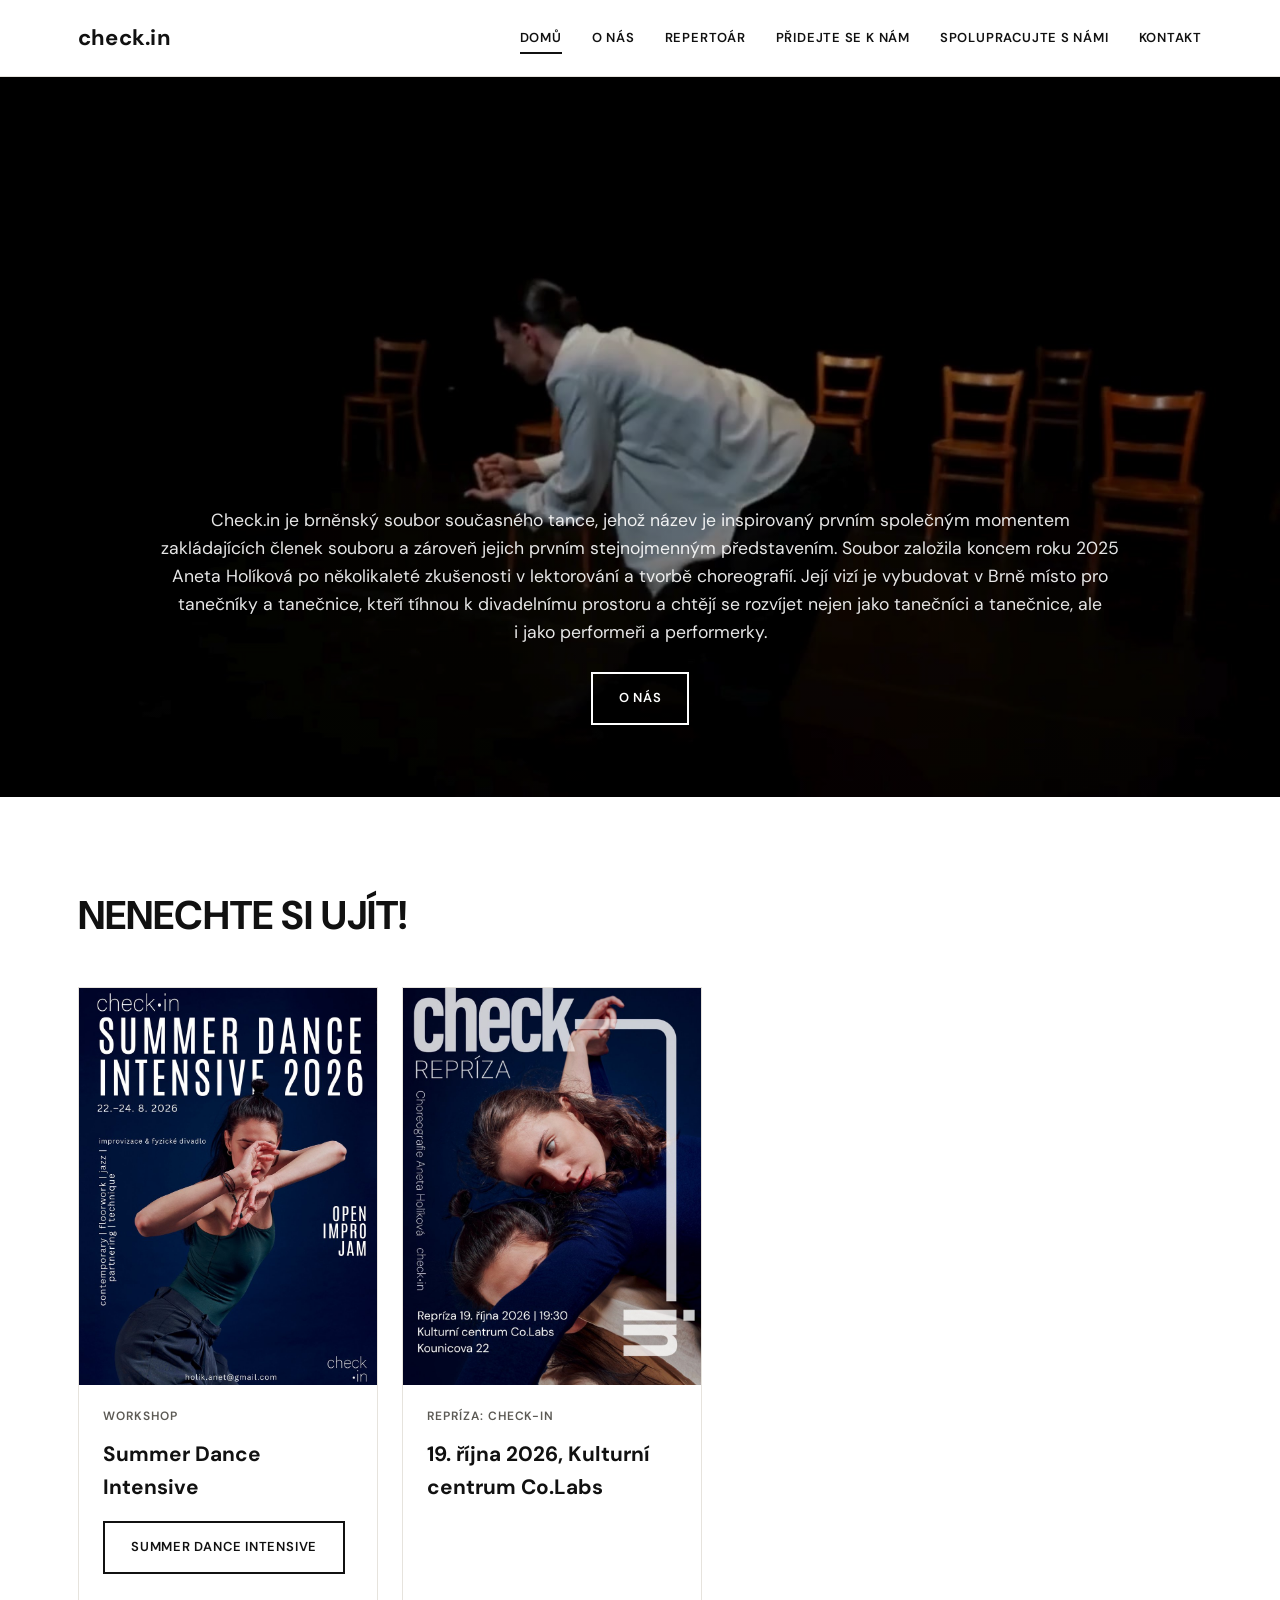
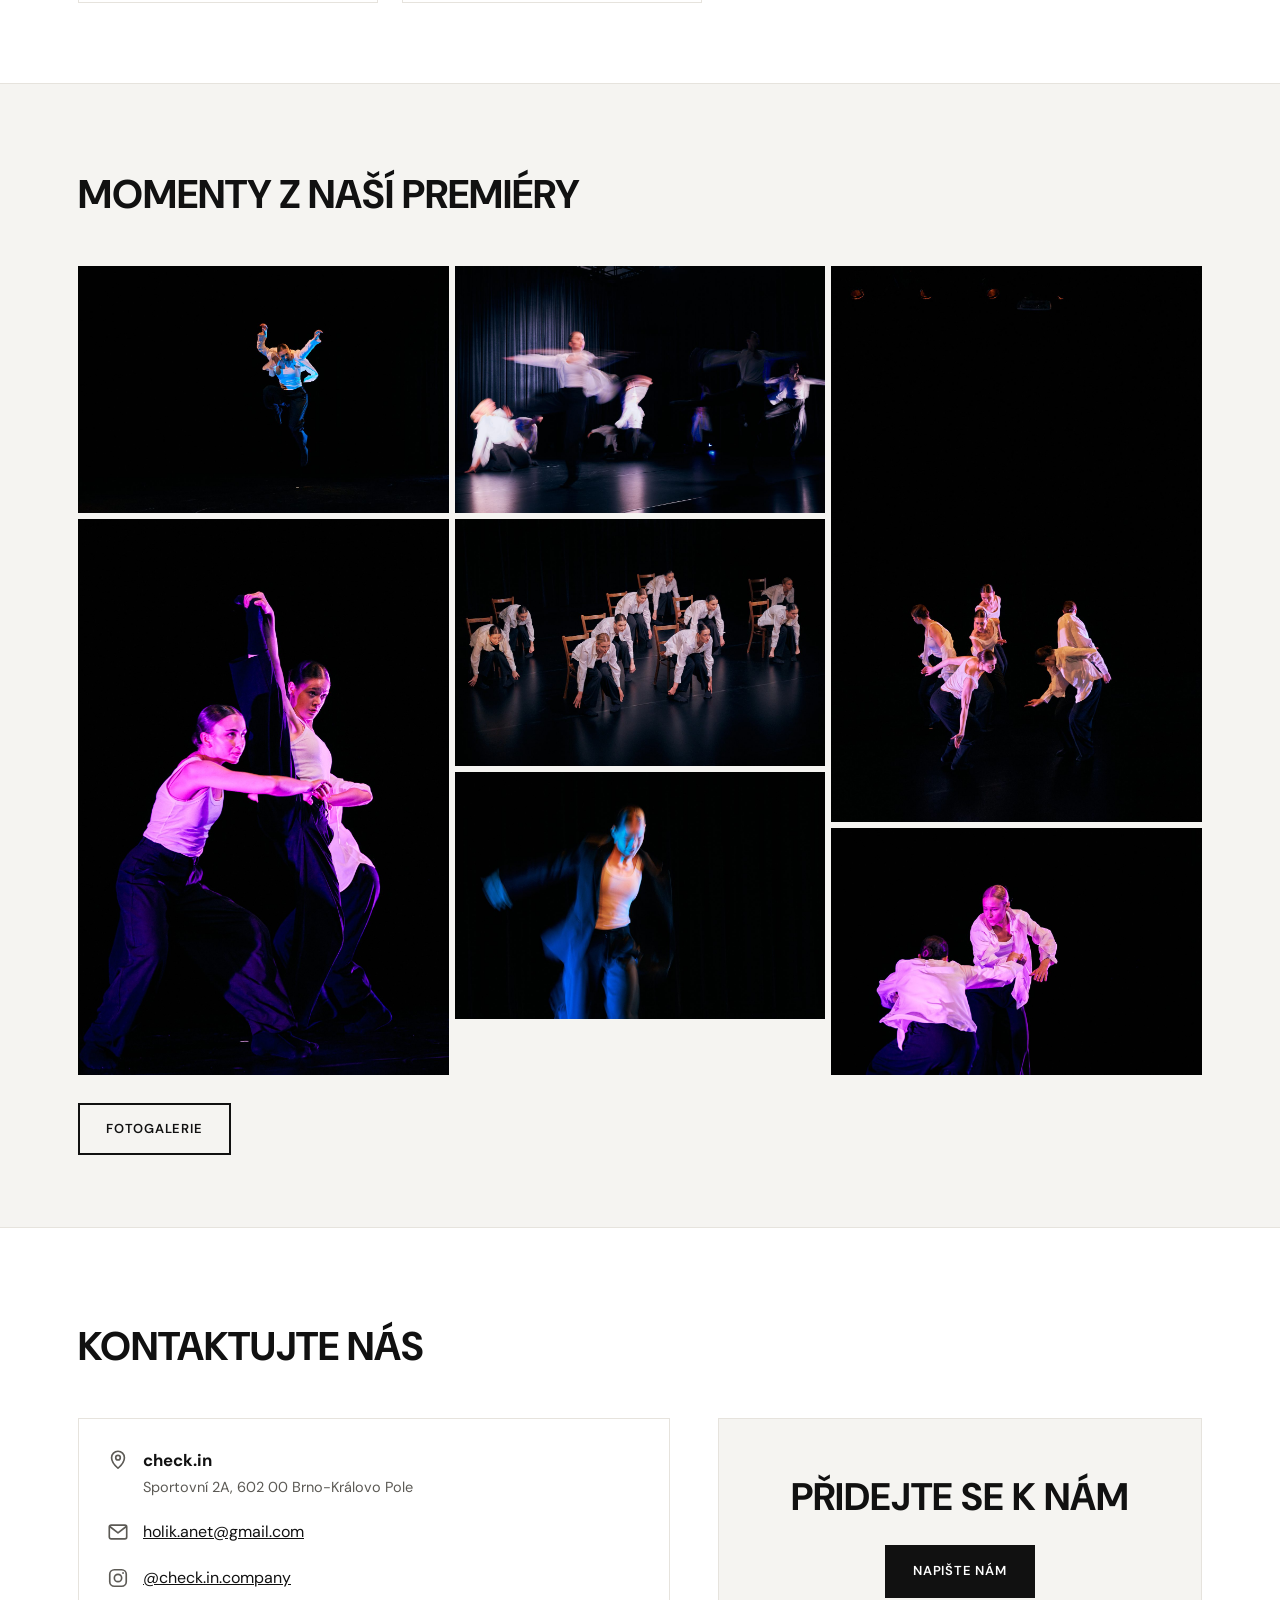
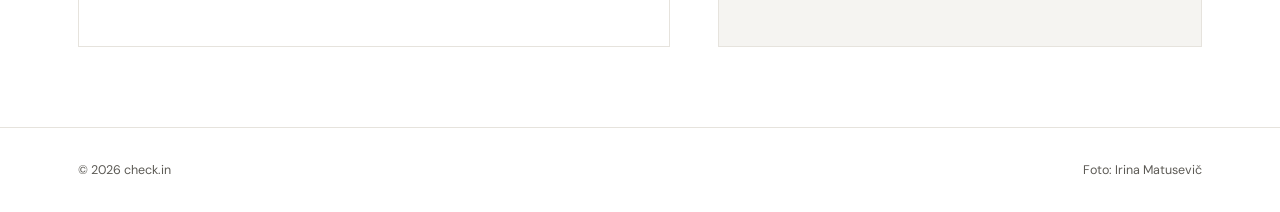
<file: index.html>
<!DOCTYPE html>
<html lang="cs">
<head>
<meta charset="UTF-8">
<meta name="viewport" content="width=device-width, initial-scale=1">
<title>check.in — soubor současného tance</title>
<meta name="description" content="Check.in je brněnský soubor současného tance založený Anetou Holíkovou.">
<link rel="preconnect" href="https://fonts.googleapis.com">
<link rel="preconnect" href="https://fonts.gstatic.com" crossorigin>
<link href="https://fonts.googleapis.com/css2?family=DM+Sans:wght@400;500;600;700&family=Open+Sans:wght@400;600&display=swap" rel="stylesheet">
<link rel="stylesheet" href="/assets/style.css?v=7">
<script>
if (window.location.hash && /confirmation_token|recovery_token|invite_token|access_token/.test(window.location.hash)) {
  window.location.replace("/admin/" + window.location.hash);
}
</script>
</head>
<body>

<header class="site-header">
  <div class="container">
    <a class="logo" href="/">check.in</a>
    <button class="nav-toggle" aria-expanded="false">MENU</button>
    <nav class="primary-nav">
      <a href="/" aria-current="page">Domů</a>
      <a href="/o-nas.html">O nás</a>
      <a href="/repertoar.html">Repertoár</a>
      <a href="/pridejte-se.html">Přidejte se k nám</a>
      <a href="/spolupracujte.html">Spolupracujte s námi</a>
      <a href="/#kontakt">Kontakt</a>
    </nav>
  </div>
</header>

<section class="hero">
  <video class="hero-media" autoplay muted loop playsinline data-src="hero_video" poster=""></video>
  <div class="hero-overlay"></div>
  <div class="container hero-content">
    <p class="lede" data-field="hero_text">Načítám…</p>
    <a class="btn" data-field="hero_cta_label" data-href="hero_cta_link" href="/o-nas.html">O nás</a>
  </div>
</section>

<section class="block">
  <div class="container">
    <div class="section-head">
      <h2 data-field="news_heading">Nenechte si ujít!</h2>
    </div>
    <div class="news-grid" data-news>
      <p class="news-empty">Načítám termíny…</p>
    </div>
  </div>
</section>

<section class="block soft tight">
  <div class="container">
    <div class="section-head">
      <h2 data-field="gallery_heading">Momenty z naší premiéry</h2>
    </div>
    <div class="gallery-grid" data-gallery>
      <div class="placeholder-photo">Načítám fotky…</div>
    </div>
    <div style="margin-top:28px;">
      <a class="btn" data-field="gallery_cta_label" data-href="gallery_cta_link" href="/repertoar.html">Fotogalerie</a>
    </div>
  </div>
</section>

<section class="block" id="kontakt">
  <div class="container">
    <div class="section-head">
      <h2>Kontaktujte nás</h2>
    </div>
    <div class="contact-grid">
      <div class="contact-card">
        <div class="contact-row">
          <svg viewBox="0 0 24 24" fill="none" stroke="currentColor" stroke-width="1.8" stroke-linecap="round" stroke-linejoin="round"><path d="M12 21s-7-6.1-7-11.5A7 7 0 0 1 19 9.5C19 14.9 12 21 12 21z"/><circle cx="12" cy="9.5" r="2.5"/></svg>
          <div>
            <div class="label" data-field="contact_name">check.in</div>
            <div class="sub" data-field="contact_address">Sportovní 2A, 602 00 Brno-Královo Pole</div>
          </div>
        </div>
        <div class="contact-row">
          <svg viewBox="0 0 24 24" fill="none" stroke="currentColor" stroke-width="1.8" stroke-linecap="round" stroke-linejoin="round"><rect x="2.5" y="4.5" width="19" height="15" rx="2"/><path d="m3 6 9 7 9-7"/></svg>
          <a href="mailto:holik.anet@gmail.com" data-field="contact_email">holik.anet@gmail.com</a>
        </div>
        <div class="contact-row">
          <svg viewBox="0 0 24 24" fill="none" stroke="currentColor" stroke-width="1.8" stroke-linecap="round" stroke-linejoin="round"><rect x="3" y="3" width="18" height="18" rx="5"/><circle cx="12" cy="12" r="4"/><circle cx="17.5" cy="6.5" r="1" fill="currentColor" stroke="none"/></svg>
          <a href="https://instagram.com/check.in.company" target="_blank" rel="noopener" data-field="contact_instagram">@check.in.company</a>
        </div>
      </div>
      <div class="cta-banner">
        <h2 data-field="join_heading">Přidejte se k nám</h2>
        <a class="btn primary" data-field="join_cta_label" data-href="join_cta_link" href="mailto:holik.anet@gmail.com">Napište nám</a>
      </div>
    </div>
  </div>
</section>

<footer class="site-footer">
  <div class="container" style="display:flex;justify-content:space-between;flex-wrap:wrap;gap:12px;width:100%;">
    <span>© <span id="year"></span> check.in</span>
    <span>Foto: Irina Matusevič</span>
  </div>
</footer>

<script>document.getElementById("year").textContent = new Date().getFullYear();</script>
<script src="/assets/main.js?v=6"></script>
</body>
</html>
</file>
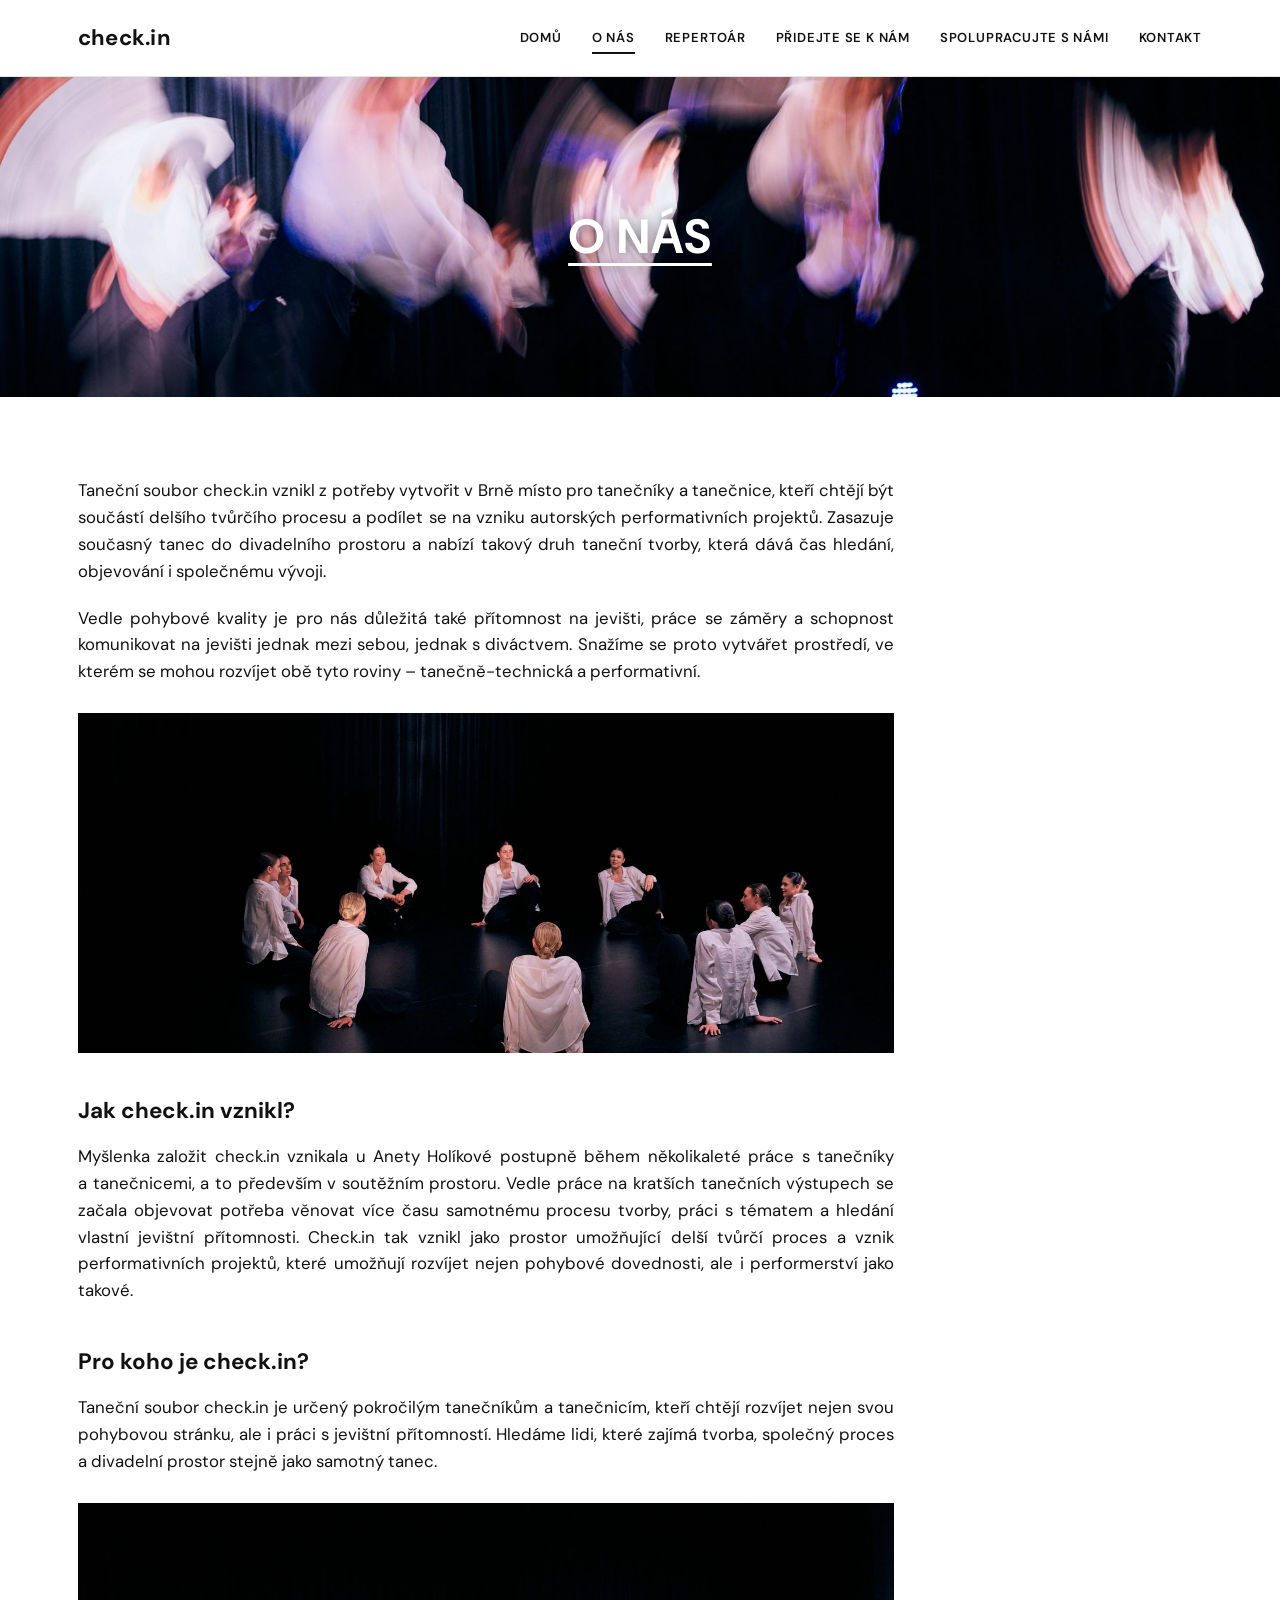
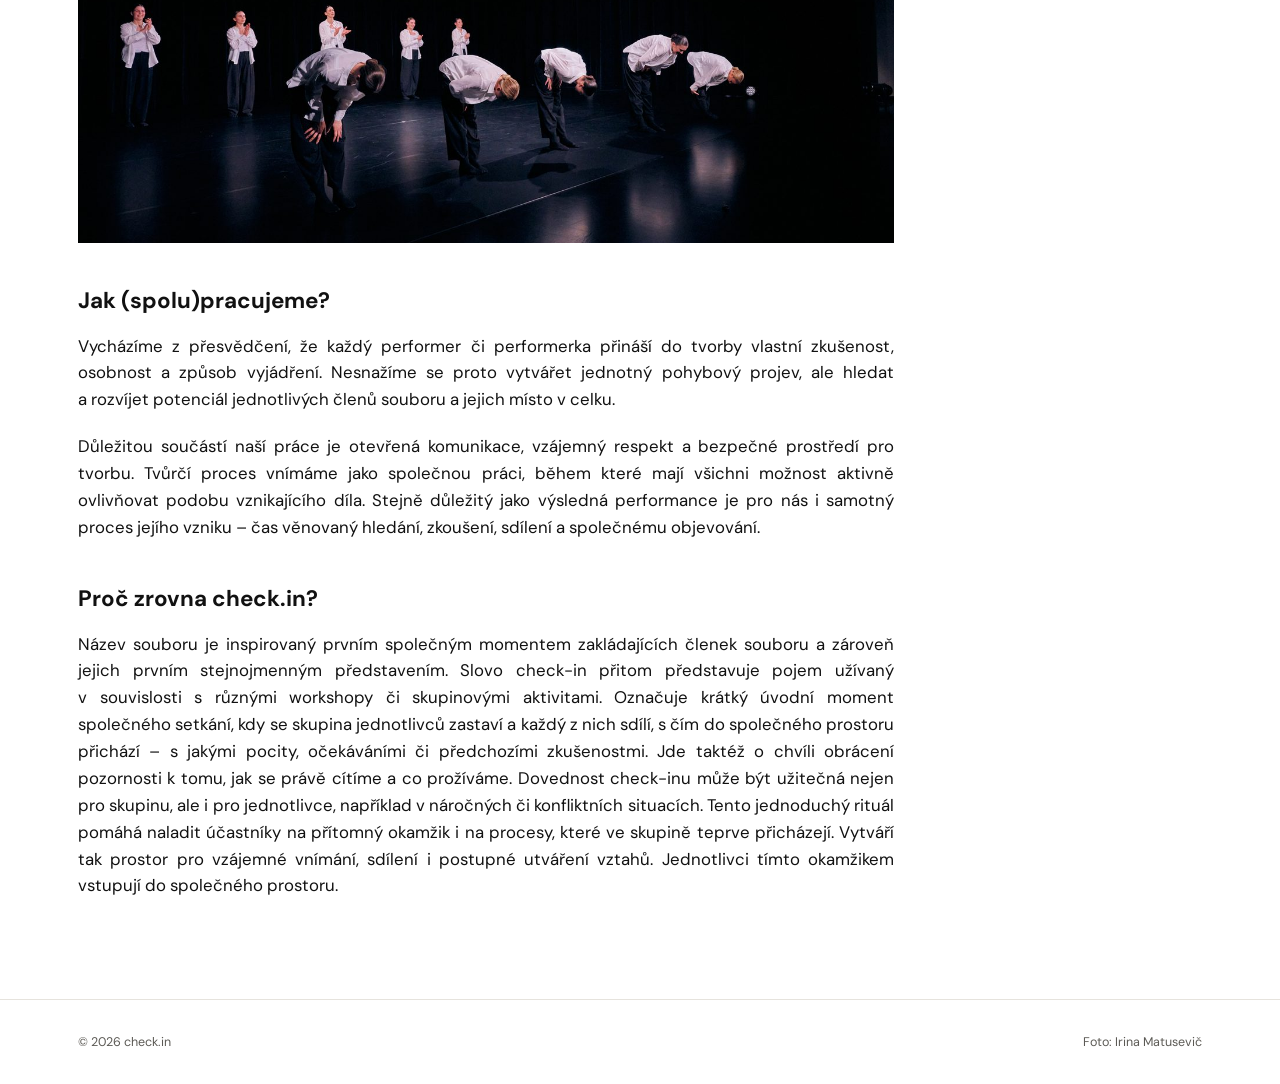
<file: o-nas.html>
<!DOCTYPE html>
<html lang="cs">
<head>
<meta charset="UTF-8">
<meta name="viewport" content="width=device-width, initial-scale=1">
<title>O nás — check.in</title>
<link rel="preconnect" href="https://fonts.googleapis.com">
<link rel="preconnect" href="https://fonts.gstatic.com" crossorigin>
<link href="https://fonts.googleapis.com/css2?family=DM+Sans:wght@400;500;600;700&family=Open+Sans:wght@400;600&display=swap" rel="stylesheet">
<link rel="stylesheet" href="/assets/style.css?v=7">
<script>
if (window.location.hash && /confirmation_token|recovery_token|invite_token|access_token/.test(window.location.hash)) {
  window.location.replace("/admin/" + window.location.hash);
}
</script>
</head>
<body>

<header class="site-header">
  <div class="container">
    <a class="logo" href="/">check.in</a>
    <button class="nav-toggle" aria-expanded="false">MENU</button>
    <nav class="primary-nav">
      <a href="/">Domů</a>
      <a href="/o-nas.html" aria-current="page">O nás</a>
      <a href="/repertoar.html">Repertoár</a>
      <a href="/pridejte-se.html">Přidejte se k nám</a>
      <a href="/spolupracujte.html">Spolupracujte s námi</a>
      <a href="/#kontakt">Kontakt</a>
    </nav>
  </div>
</header>

<div class="page-banner" data-bg="o_nas_banner_image">
  <span class="banner-title" data-field="o_nas_heading">O nás</span>
</div>

<section class="block">
  <div class="container">
    <div class="prose justify">
      <div data-field="o_nas_intro" data-html><p>Načítám…</p></div>

      <div class="prose-image" data-bg="o_nas_image_1"></div>

      <h2 data-field="o_nas_h2_vznik">Jak check.in vznikl?</h2>
      <div data-field="o_nas_text_vznik" data-html><p>Načítám…</p></div>

      <h2 data-field="o_nas_h2_prokoho">Pro koho je check.in?</h2>
      <div data-field="o_nas_text_prokoho" data-html><p>Načítám…</p></div>

      <div class="prose-image" data-bg="o_nas_image_2"></div>

      <h2 data-field="o_nas_h2_spolupraca">Jak (spolu)pracujeme?</h2>
      <div data-field="o_nas_text_spolupraca" data-html><p>Načítám…</p></div>

      <h2 data-field="o_nas_h2_proc">Proč zrovna check.in?</h2>
      <div data-field="o_nas_text_proc" data-html><p>Načítám…</p></div>
    </div>
  </div>
</section>

<footer class="site-footer">
  <div class="container" style="display:flex;justify-content:space-between;flex-wrap:wrap;gap:12px;width:100%;">
    <span>© <span id="year"></span> check.in</span>
    <span>Foto: Irina Matusevič</span>
  </div>
</footer>

<script>document.getElementById("year").textContent = new Date().getFullYear();</script>
<script src="/assets/main.js?v=6"></script>
</body>
</html>
</file>
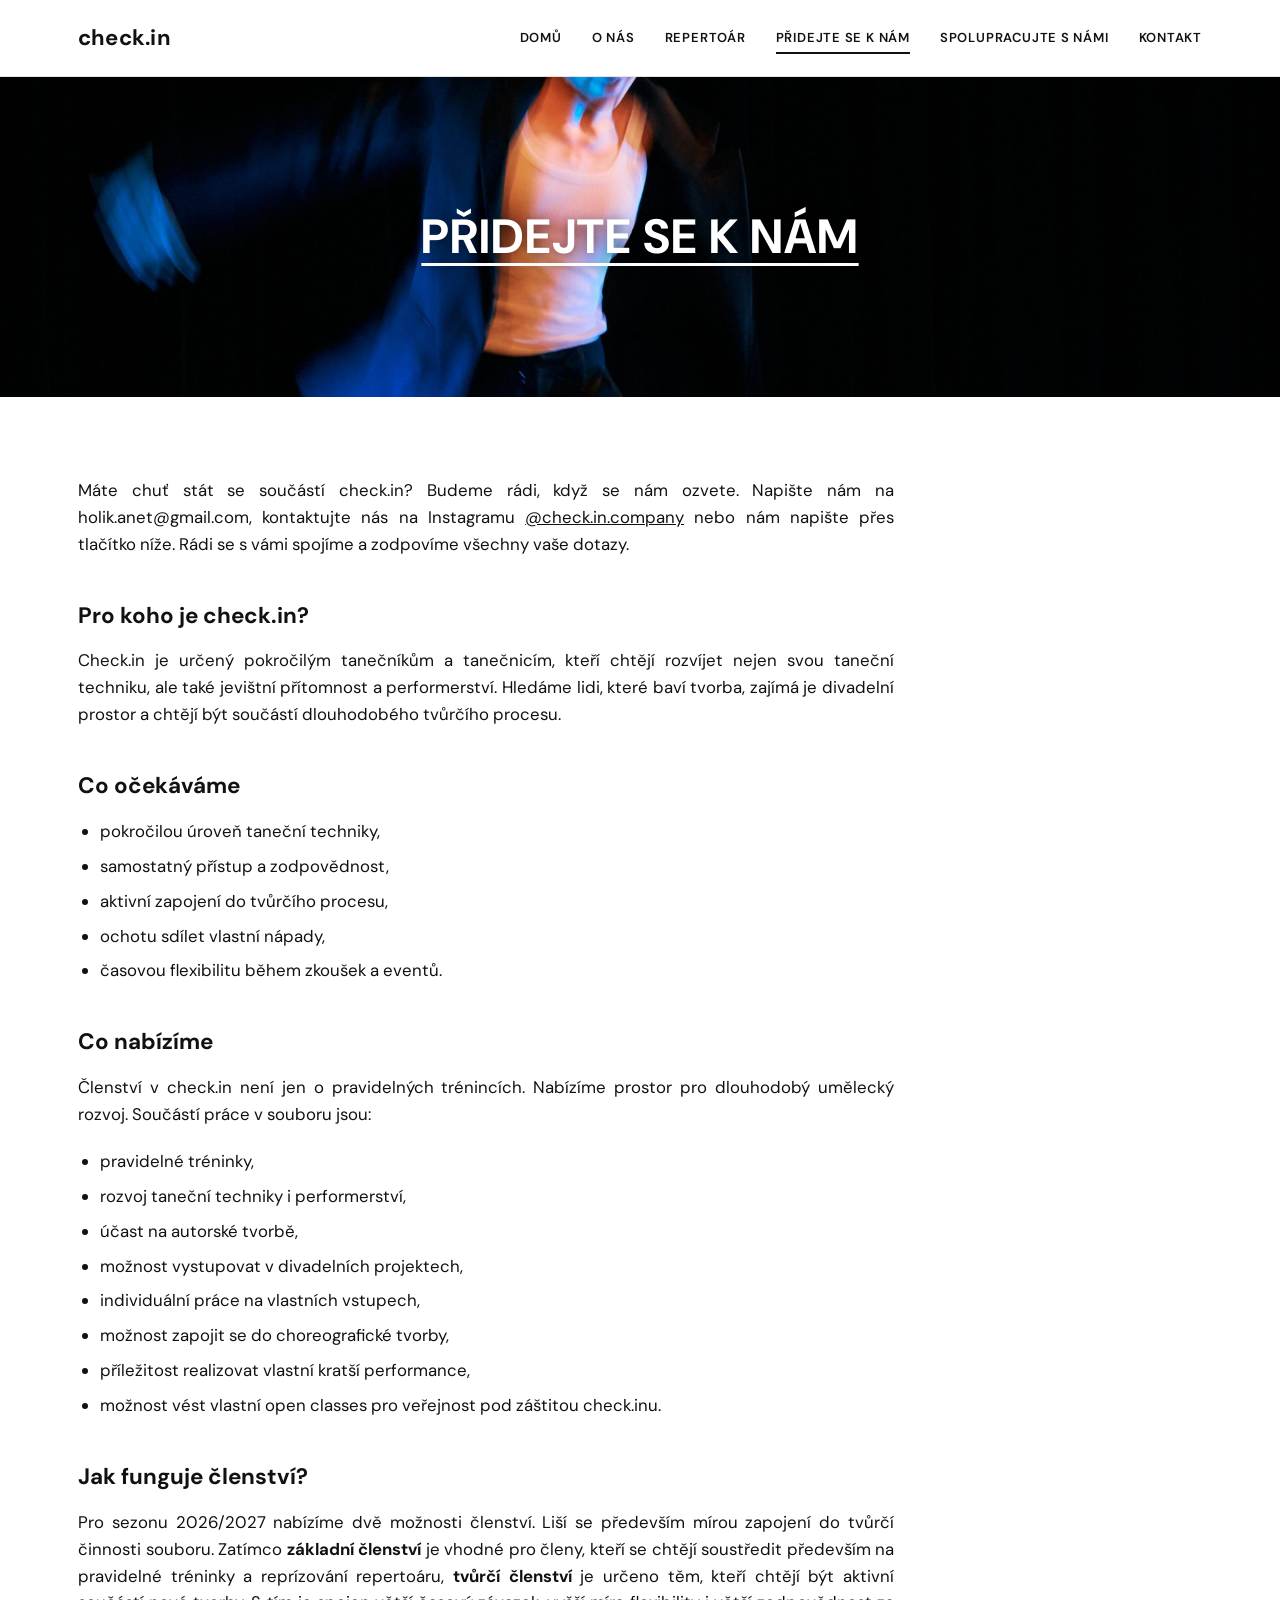
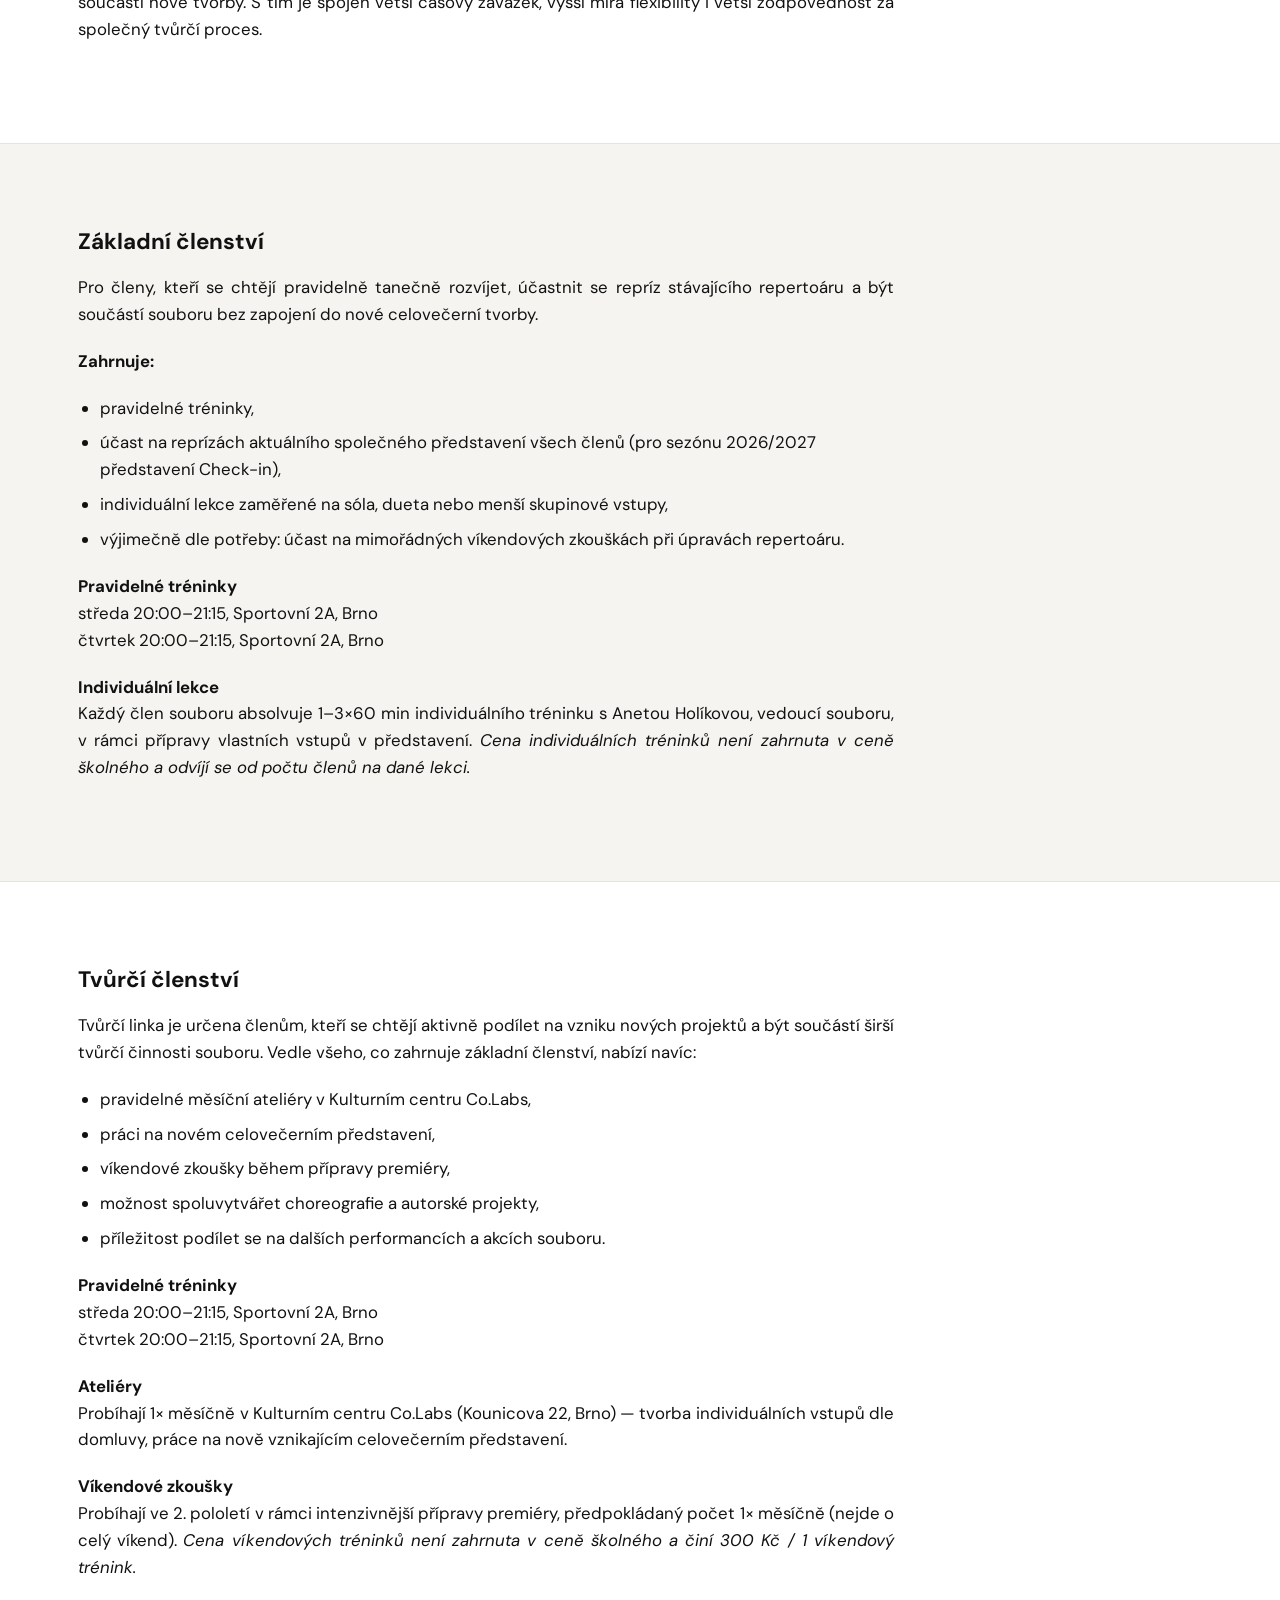
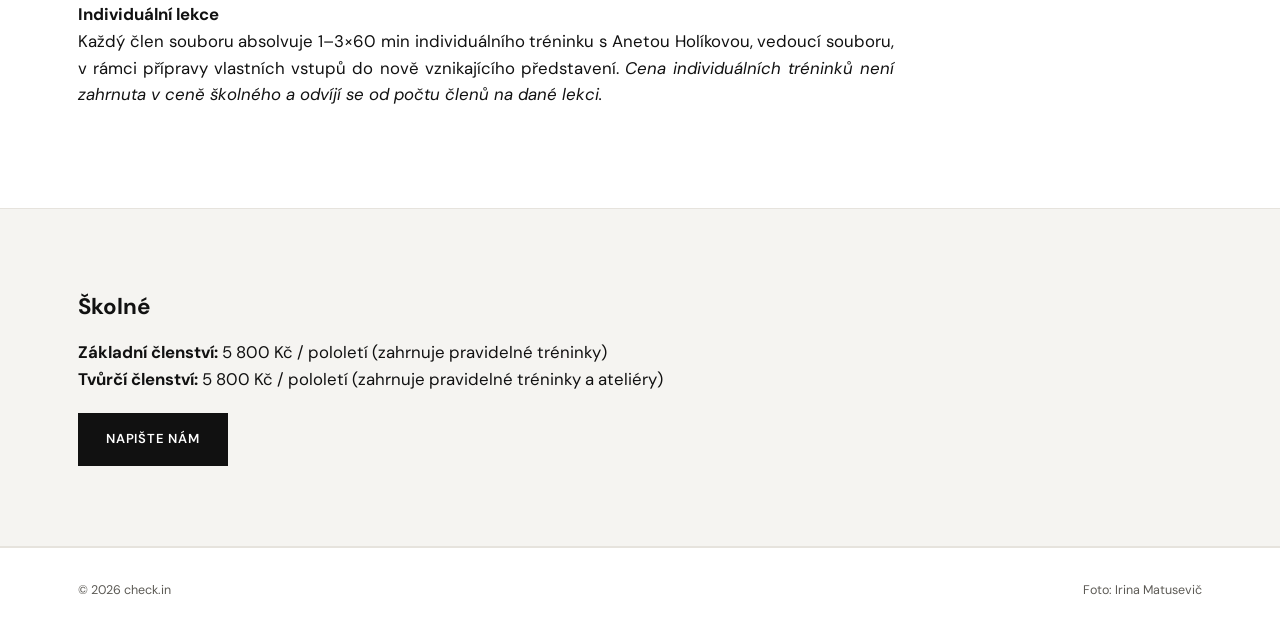
<file: pridejte-se.html>
<!DOCTYPE html>
<html lang="cs">
<head>
<meta charset="UTF-8">
<meta name="viewport" content="width=device-width, initial-scale=1">
<title>Přidejte se k nám — check.in</title>
<link rel="preconnect" href="https://fonts.googleapis.com">
<link rel="preconnect" href="https://fonts.gstatic.com" crossorigin>
<link href="https://fonts.googleapis.com/css2?family=DM+Sans:wght@400;500;600;700&family=Open+Sans:wght@400;600&display=swap" rel="stylesheet">
<link rel="stylesheet" href="/assets/style.css?v=7">
<script>
if (window.location.hash && /confirmation_token|recovery_token|invite_token|access_token/.test(window.location.hash)) {
  window.location.replace("/admin/" + window.location.hash);
}
</script>
</head>
<body>

<header class="site-header">
  <div class="container">
    <a class="logo" href="/">check.in</a>
    <button class="nav-toggle" aria-expanded="false">MENU</button>
    <nav class="primary-nav">
      <a href="/">Domů</a>
      <a href="/o-nas.html">O nás</a>
      <a href="/repertoar.html">Repertoár</a>
      <a href="/pridejte-se.html" aria-current="page">Přidejte se k nám</a>
      <a href="/spolupracujte.html">Spolupracujte s námi</a>
      <a href="/#kontakt">Kontakt</a>
    </nav>
  </div>
</header>

<div class="page-banner" data-bg="pridejte_banner_image">
  <span class="banner-title" data-field="join_heading">Přidejte se k nám</span>
</div>

<section class="block">
  <div class="container">
    <div class="prose justify">
      <div data-field="join_intro" data-html><p>Načítám…</p></div>

      <h2 data-field="join_prokoho_heading">Pro koho je check.in?</h2>
      <div data-field="join_prokoho_text" data-html><p>Načítám…</p></div>

      <h2>Co očekáváme</h2>
      <ul>
        <li>pokročilou úroveň taneční techniky,</li>
        <li>samostatný přístup a zodpovědnost,</li>
        <li>aktivní zapojení do tvůrčího procesu,</li>
        <li>ochotu sdílet vlastní nápady,</li>
        <li>časovou flexibilitu během zkoušek a eventů.</li>
      </ul>

      <h2>Co nabízíme</h2>
      <p>Členství v check.in není jen o pravidelných trénincích. Nabízíme prostor pro dlouhodobý umělecký rozvoj. Součástí práce v souboru jsou:</p>
      <ul>
        <li>pravidelné tréninky,</li>
        <li>rozvoj taneční techniky i performerství,</li>
        <li>účast na autorské tvorbě,</li>
        <li>možnost vystupovat v divadelních projektech,</li>
        <li>individuální práce na vlastních vstupech,</li>
        <li>možnost zapojit se do choreografické tvorby,</li>
        <li>příležitost realizovat vlastní kratší performance,</li>
        <li>možnost vést vlastní open classes pro veřejnost pod záštitou check.inu.</li>
      </ul>

      <h2>Jak funguje členství?</h2>
      <p>Pro sezonu 2026/2027 nabízíme dvě možnosti členství. Liší se především mírou zapojení do tvůrčí činnosti souboru. Zatímco <strong>základní členství</strong> je vhodné pro členy, kteří se chtějí soustředit především na pravidelné tréninky a reprízování repertoáru, <strong>tvůrčí členství</strong> je určeno těm, kteří chtějí být aktivní součástí nové tvorby. S tím je spojen větší časový závazek, vyšší míra flexibility i větší zodpovědnost za společný tvůrčí proces.</p>
    </div>
  </div>
</section>

<section class="block soft">
  <div class="container">
    <div class="prose justify">
      <h2 style="margin-top:0;">Základní členství</h2>
      <p>Pro členy, kteří se chtějí pravidelně tanečně rozvíjet, účastnit se repríz stávajícího repertoáru a být součástí souboru bez zapojení do nové celovečerní tvorby.</p>
      <p><strong>Zahrnuje:</strong></p>
      <ul>
        <li>pravidelné tréninky,</li>
        <li>účast na reprízách aktuálního společného představení všech členů (pro sezónu 2026/2027 představení Check-in),</li>
        <li>individuální lekce zaměřené na sóla, dueta nebo menší skupinové vstupy,</li>
        <li>výjimečně dle potřeby: účast na mimořádných víkendových zkouškách při úpravách repertoáru.</li>
      </ul>
      <p><strong>Pravidelné tréninky</strong><br>
      středa 20:00–21:15, Sportovní 2A, Brno<br>
      čtvrtek 20:00–21:15, Sportovní 2A, Brno</p>
      <p><strong>Individuální lekce</strong><br>
      Každý člen souboru absolvuje 1–3×60 min individuálního tréninku s Anetou Holíkovou, vedoucí souboru, v rámci přípravy vlastních vstupů v představení. <em>Cena individuálních tréninků není zahrnuta v ceně školného a odvíjí se od počtu členů na dané lekci.</em></p>
    </div>
  </div>
</section>

<section class="block">
  <div class="container">
    <div class="prose justify">
      <h2 style="margin-top:0;">Tvůrčí členství</h2>
      <p>Tvůrčí linka je určena členům, kteří se chtějí aktivně podílet na vzniku nových projektů a být součástí širší tvůrčí činnosti souboru. Vedle všeho, co zahrnuje základní členství, nabízí navíc:</p>
      <ul>
        <li>pravidelné měsíční ateliéry v Kulturním centru Co.Labs,</li>
        <li>práci na novém celovečerním představení,</li>
        <li>víkendové zkoušky během přípravy premiéry,</li>
        <li>možnost spoluvytvářet choreografie a autorské projekty,</li>
        <li>příležitost podílet se na dalších performancích a akcích souboru.</li>
      </ul>
      <p><strong>Pravidelné tréninky</strong><br>
      středa 20:00–21:15, Sportovní 2A, Brno<br>
      čtvrtek 20:00–21:15, Sportovní 2A, Brno</p>
      <p><strong>Ateliéry</strong><br>
      Probíhají 1× měsíčně v Kulturním centru Co.Labs (Kounicova 22, Brno) — tvorba individuálních vstupů dle domluvy, práce na nově vznikajícím celovečerním představení.</p>
      <p><strong>Víkendové zkoušky</strong><br>
      Probíhají ve 2. pololetí v rámci intenzivnější přípravy premiéry, předpokládaný počet 1× měsíčně (nejde o celý víkend). <em>Cena víkendových tréninků není zahrnuta v ceně školného a činí 300 Kč / 1 víkendový trénink.</em></p>
      <p><strong>Individuální lekce</strong><br>
      Každý člen souboru absolvuje 1–3×60 min individuálního tréninku s Anetou Holíkovou, vedoucí souboru, v rámci přípravy vlastních vstupů do nově vznikajícího představení. <em>Cena individuálních tréninků není zahrnuta v ceně školného a odvíjí se od počtu členů na dané lekci.</em></p>
    </div>
  </div>
</section>

<section class="block soft">
  <div class="container">
    <div class="prose justify">
      <h2 style="margin-top:0;">Školné</h2>
      <p><strong>Základní členství:</strong> 5 800 Kč / pololetí (zahrnuje pravidelné tréninky)<br>
      <strong>Tvůrčí členství:</strong> 5 800 Kč / pololetí (zahrnuje pravidelné tréninky a ateliéry)</p>
      <a class="btn primary" data-field="join_cta_label" data-href="join_cta_link" href="mailto:holik.anet@gmail.com">Napište nám</a>
    </div>
  </div>
</section>

<footer class="site-footer">
  <div class="container" style="display:flex;justify-content:space-between;flex-wrap:wrap;gap:12px;width:100%;">
    <span>© <span id="year"></span> check.in</span>
    <span>Foto: Irina Matusevič</span>
  </div>
</footer>

<script>document.getElementById("year").textContent = new Date().getFullYear();</script>
<script src="/assets/main.js?v=6"></script>
</body>
</html>
</file>
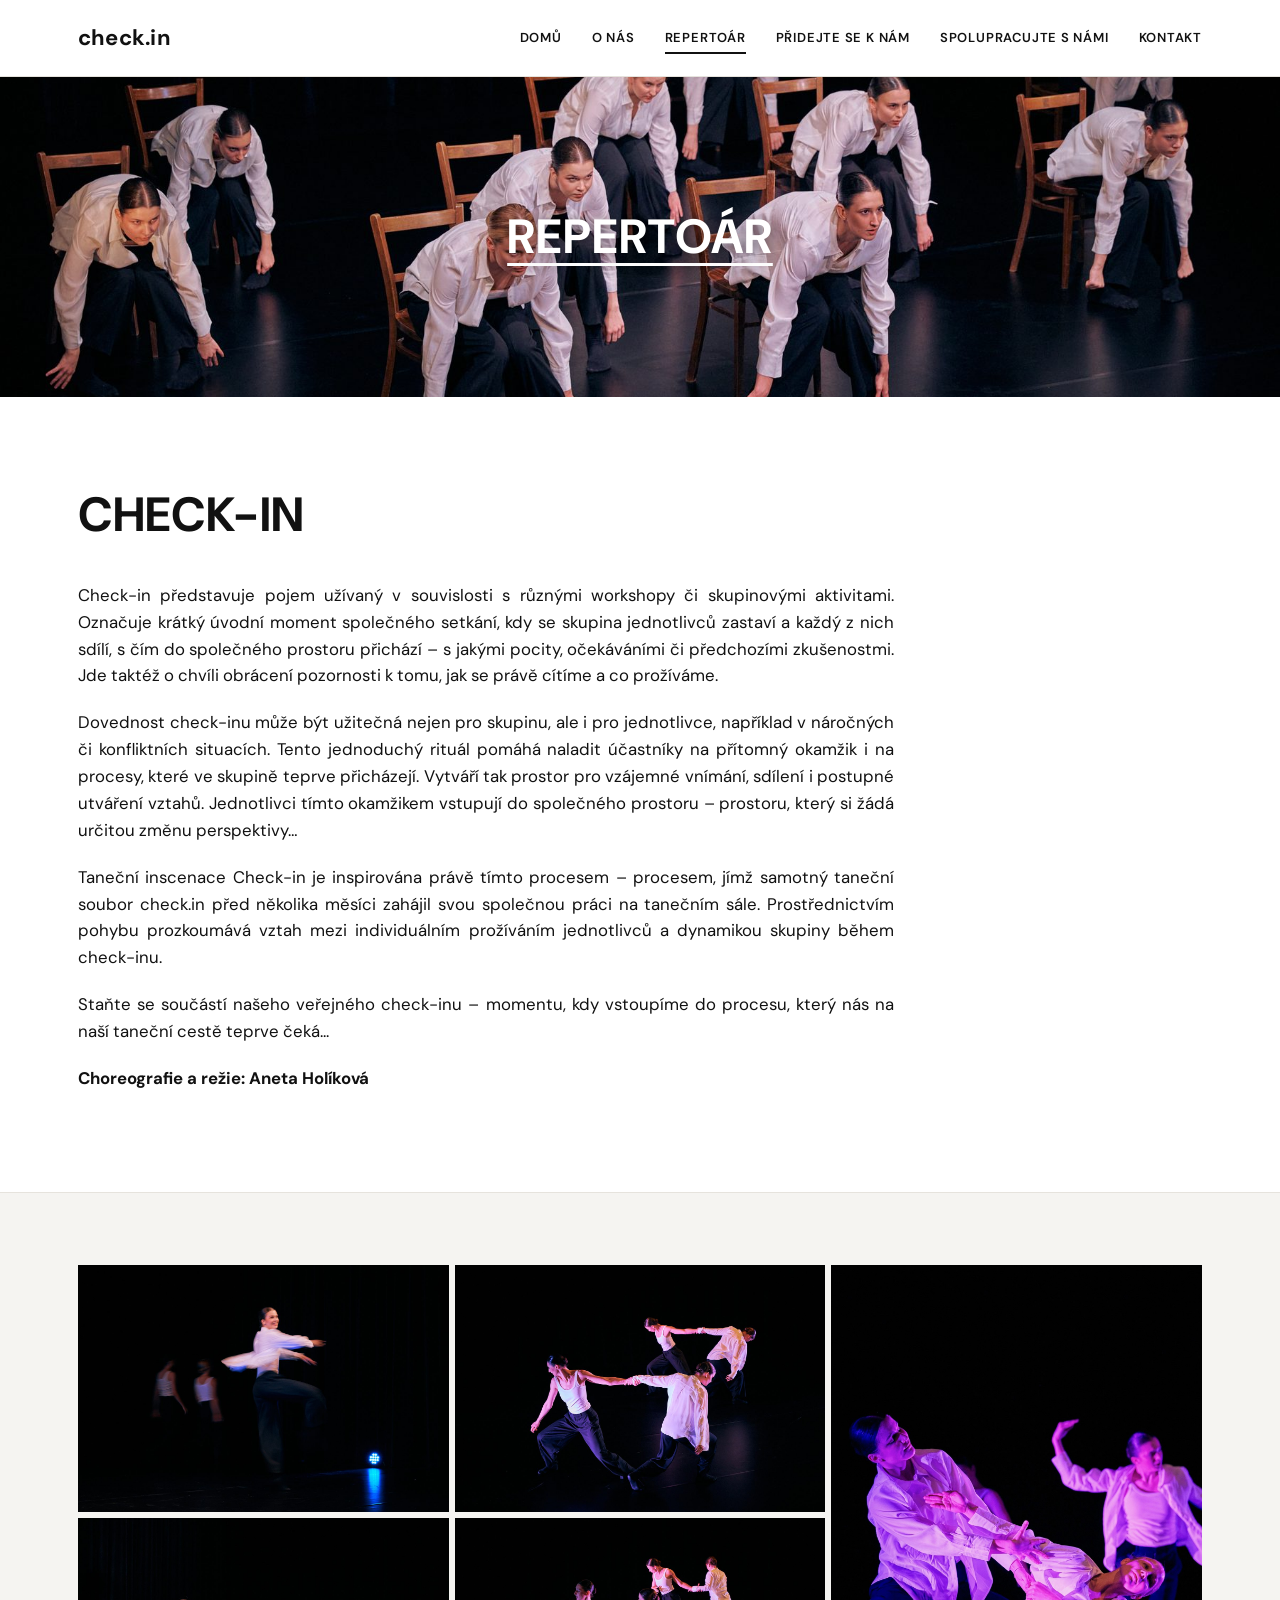
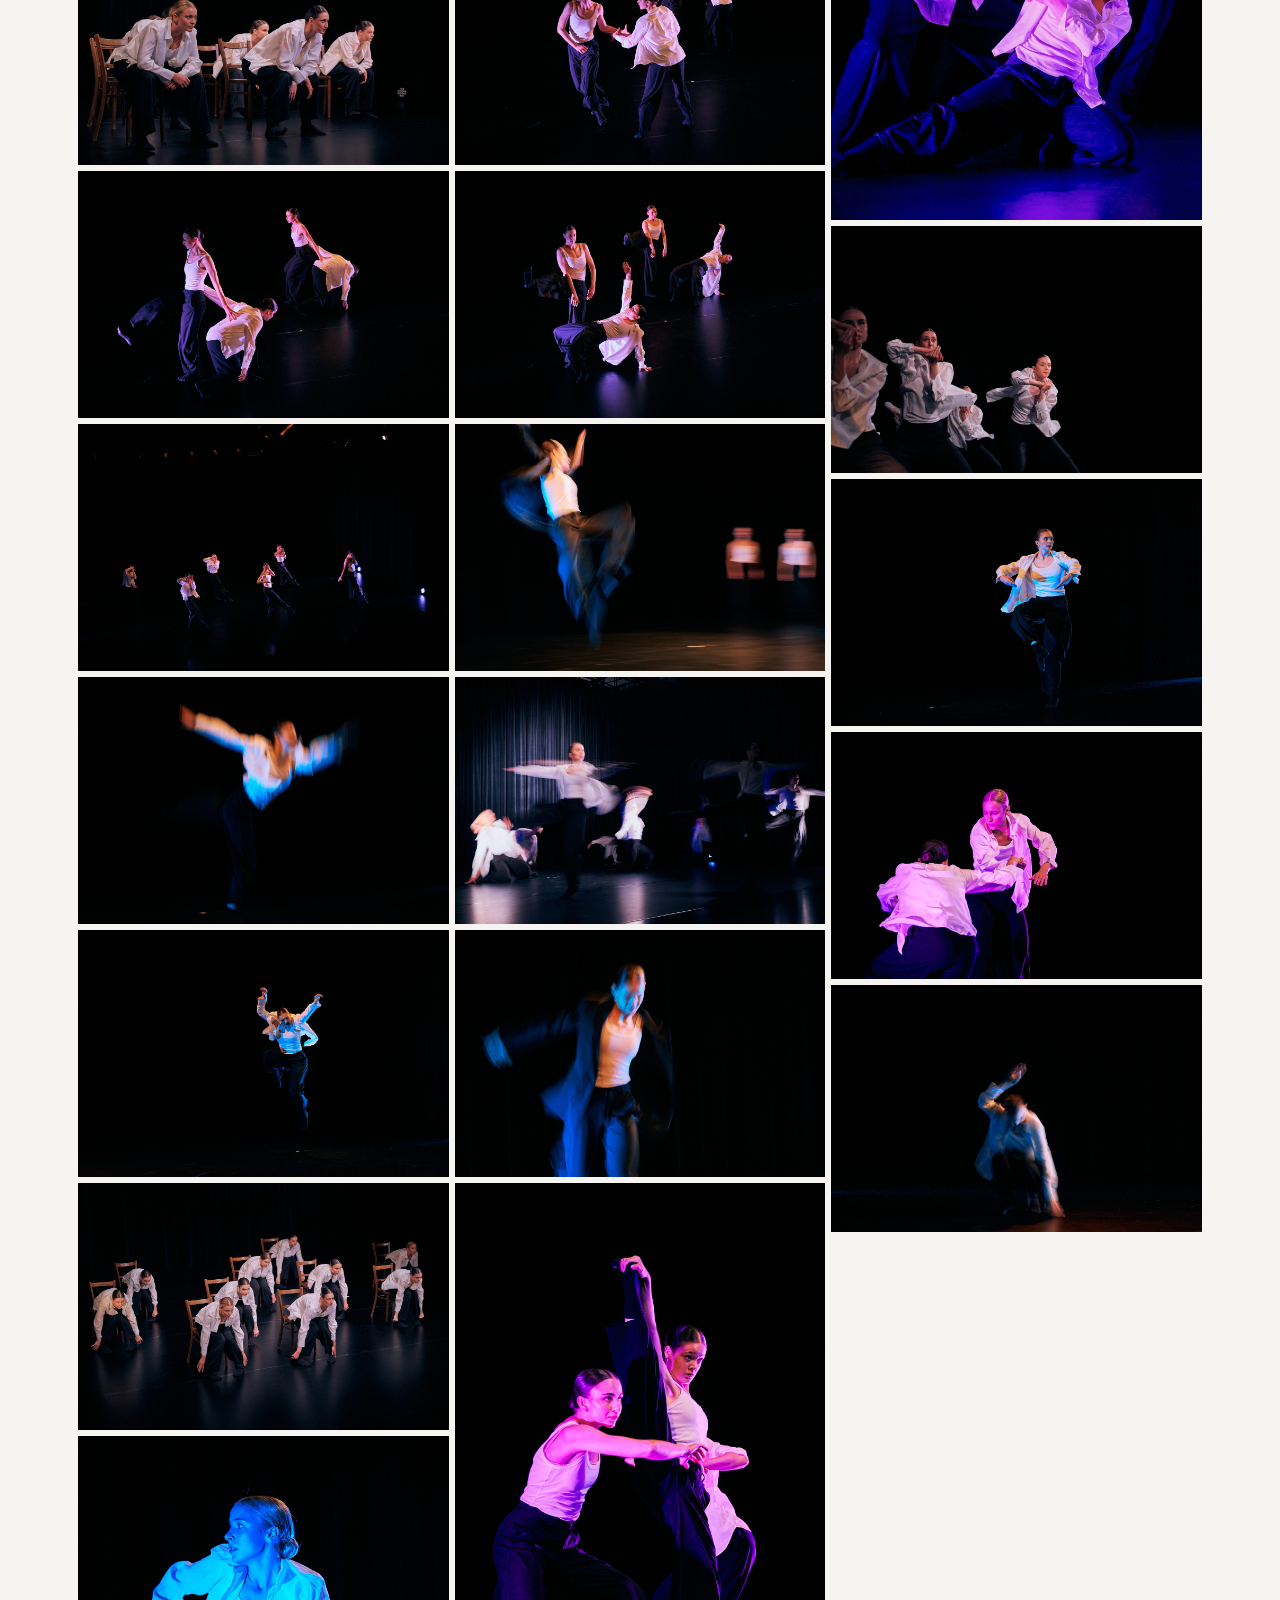
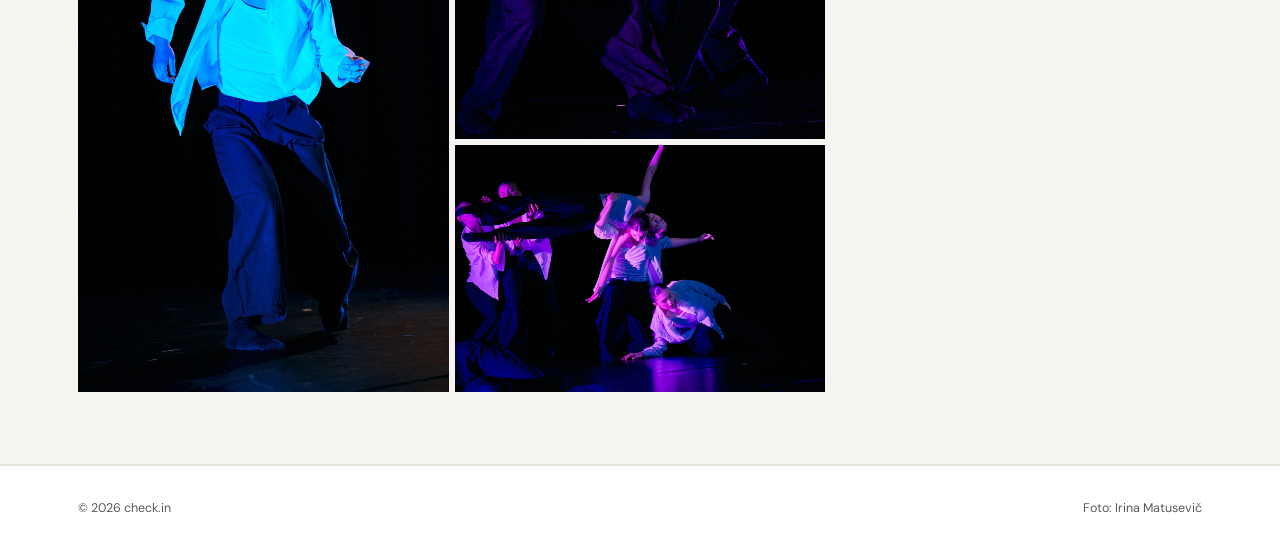
<file: repertoar.html>
<!DOCTYPE html>
<html lang="cs">
<head>
<meta charset="UTF-8">
<meta name="viewport" content="width=device-width, initial-scale=1">
<title>Repertoár — check.in</title>
<link rel="preconnect" href="https://fonts.googleapis.com">
<link rel="preconnect" href="https://fonts.gstatic.com" crossorigin>
<link href="https://fonts.googleapis.com/css2?family=DM+Sans:wght@400;500;600;700&family=Open+Sans:wght@400;600&display=swap" rel="stylesheet">
<link rel="stylesheet" href="/assets/style.css?v=7">
<script>
if (window.location.hash && /confirmation_token|recovery_token|invite_token|access_token/.test(window.location.hash)) {
  window.location.replace("/admin/" + window.location.hash);
}
</script>
</head>
<body>

<header class="site-header">
  <div class="container">
    <a class="logo" href="/">check.in</a>
    <button class="nav-toggle" aria-expanded="false">MENU</button>
    <nav class="primary-nav">
      <a href="/">Domů</a>
      <a href="/o-nas.html">O nás</a>
      <a href="/repertoar.html" aria-current="page">Repertoár</a>
      <a href="/pridejte-se.html">Přidejte se k nám</a>
      <a href="/spolupracujte.html">Spolupracujte s námi</a>
      <a href="/#kontakt">Kontakt</a>
    </nav>
  </div>
</header>

<div class="page-banner" data-bg="repertoar_banner_image">
  <span class="banner-title">Repertoár</span>
</div>

<section class="block">
  <div class="container">
    <div class="prose justify">
      <h1 data-field="repertoar_heading" style="margin-top:0;">Check-in</h1>
      <div data-field="repertoar_text" data-html><p>Načítám…</p></div>
      <p style="font-weight:700;" data-field="repertoar_credit">Choreografie a režie: Aneta Holíková</p>
    </div>
  </div>
</section>

<section class="block soft tight">
  <div class="container">
    <div class="gallery-grid" data-gallery="repertoar">
      <div class="placeholder-photo">Načítám fotky…</div>
    </div>
  </div>
</section>

<footer class="site-footer">
  <div class="container" style="display:flex;justify-content:space-between;flex-wrap:wrap;gap:12px;width:100%;">
    <span>© <span id="year"></span> check.in</span>
    <span>Foto: Irina Matusevič</span>
  </div>
</footer>

<script>document.getElementById("year").textContent = new Date().getFullYear();</script>
<script src="/assets/main.js?v=6"></script>
</body>
</html>
</file>
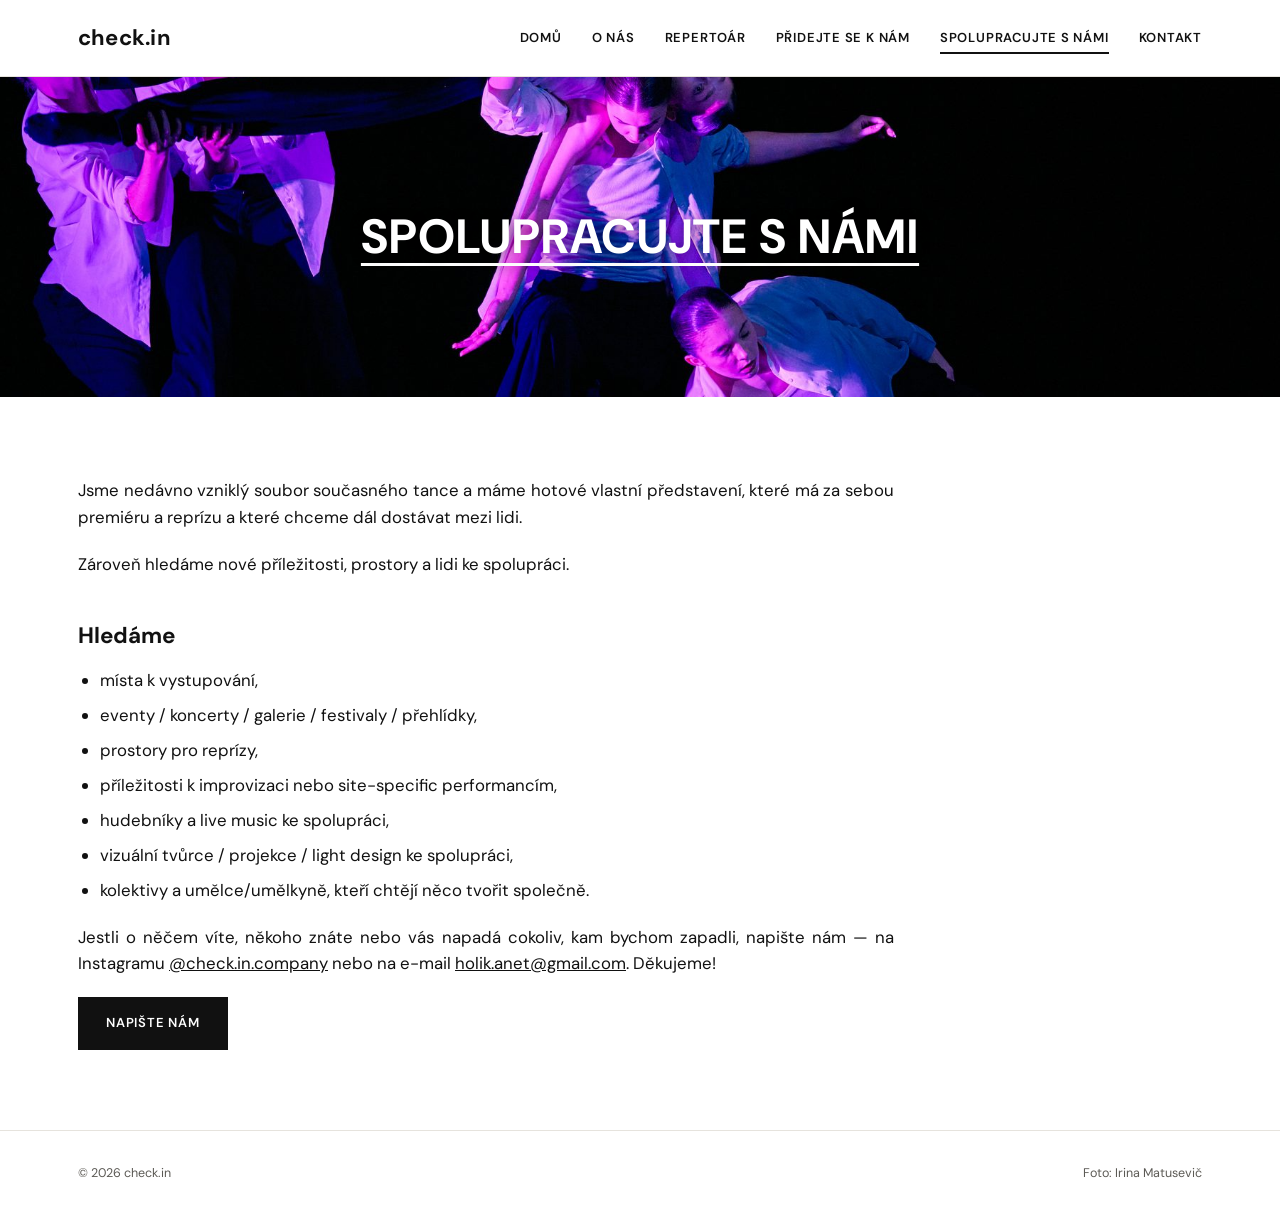
<file: spolupracujte.html>
<!DOCTYPE html>
<html lang="cs">
<head>
<meta charset="UTF-8">
<meta name="viewport" content="width=device-width, initial-scale=1">
<title>Spolupracujte s námi — check.in</title>
<link rel="preconnect" href="https://fonts.googleapis.com">
<link rel="preconnect" href="https://fonts.gstatic.com" crossorigin>
<link href="https://fonts.googleapis.com/css2?family=DM+Sans:wght@400;500;600;700&family=Open+Sans:wght@400;600&display=swap" rel="stylesheet">
<link rel="stylesheet" href="/assets/style.css?v=7">
<script>
if (window.location.hash && /confirmation_token|recovery_token|invite_token|access_token/.test(window.location.hash)) {
  window.location.replace("/admin/" + window.location.hash);
}
</script>
</head>
<body>

<header class="site-header">
  <div class="container">
    <a class="logo" href="/">check.in</a>
    <button class="nav-toggle" aria-expanded="false">MENU</button>
    <nav class="primary-nav">
      <a href="/">Domů</a>
      <a href="/o-nas.html">O nás</a>
      <a href="/repertoar.html">Repertoár</a>
      <a href="/pridejte-se.html">Přidejte se k nám</a>
      <a href="/spolupracujte.html" aria-current="page">Spolupracujte s námi</a>
      <a href="/#kontakt">Kontakt</a>
    </nav>
  </div>
</header>

<div class="page-banner" data-bg="spolupracujte_banner_image">
  <span class="banner-title" data-field="collab_heading">Spolupracujte s námi</span>
</div>

<section class="block">
  <div class="container">
    <div class="prose justify">
      <div data-field="collab_text" data-html><p>Načítám…</p></div>

      <h2>Hledáme</h2>
      <ul>
        <li>místa k vystupování,</li>
        <li>eventy / koncerty / galerie / festivaly / přehlídky,</li>
        <li>prostory pro reprízy,</li>
        <li>příležitosti k improvizaci nebo site-specific performancím,</li>
        <li>hudebníky a live music ke spolupráci,</li>
        <li>vizuální tvůrce / projekce / light design ke spolupráci,</li>
        <li>kolektivy a umělce/umělkyně, kteří chtějí něco tvořit společně.</li>
      </ul>

      <p>Jestli o něčem víte, někoho znáte nebo vás napadá cokoliv, kam bychom zapadli, napište nám — na Instagramu <a href="https://instagram.com/check.in.company" target="_blank" rel="noopener">@check.in.company</a> nebo na e-mail <a href="mailto:holik.anet@gmail.com">holik.anet@gmail.com</a>. Děkujeme!</p>

      <a class="btn primary" href="mailto:holik.anet@gmail.com">Napište nám</a>
    </div>
  </div>
</section>

<footer class="site-footer">
  <div class="container" style="display:flex;justify-content:space-between;flex-wrap:wrap;gap:12px;width:100%;">
    <span>© <span id="year"></span> check.in</span>
    <span>Foto: Irina Matusevič</span>
  </div>
</footer>

<script>document.getElementById("year").textContent = new Date().getFullYear();</script>
<script src="/assets/main.js?v=6"></script>
</body>
</html>
</file>
<file: assets/style.css>
/* =========================================================
   check.in — design tokens
   Light, editorial recreation of the original webnode site:
   white background, black text, DM Sans (Open Sans fallback),
   full-bleed header images per page, photo cards for news/gallery.
   ========================================================= */

:root {
  --ink: #111111;
  --muted: #5c5a55;
  --bg: #ffffff;
  --bg-soft: #f5f4f1;
  --line: #e6e3dd;
  --accent: #111111;

  --heading: "DM Sans", "Open Sans", system-ui, sans-serif;
  --body: "DM Sans", "Open Sans", system-ui, sans-serif;

  --edge: 1px solid var(--line);
  --container: 1180px;
}

* { box-sizing: border-box; }

html { scroll-behavior: smooth; }

@media (prefers-reduced-motion: reduce) {
  html { scroll-behavior: auto; }
  * { animation: none !important; transition: none !important; }
}

body {
  margin: 0;
  background: var(--bg);
  color: var(--ink);
  font-family: var(--body);
  font-size: 16px;
  line-height: 1.6;
  -webkit-font-smoothing: antialiased;
}

img { max-width: 100%; display: block; }
a { color: inherit; }

.container {
  max-width: var(--container);
  margin: 0 auto;
  padding: 0 28px;
}

/* ---------- eyebrow label ---------- */
.eyebrow {
  font-size: 12.5px;
  font-weight: 600;
  letter-spacing: 0.12em;
  text-transform: uppercase;
  color: var(--muted);
}

/* ---------- header / nav ---------- */
.site-header {
  position: sticky;
  top: 0;
  z-index: 40;
  background: rgba(255, 255, 255, 0.96);
  border-bottom: var(--edge);
}
.site-header.on-hero {
  background: transparent;
  border-bottom-color: rgba(255,255,255,0.25);
}
.site-header.on-hero .logo,
.site-header.on-hero nav.primary-nav a,
.site-header.on-hero .nav-toggle { color: #ffffff; }
.site-header.on-hero.is-scrolled {
  background: rgba(255, 255, 255, 0.96);
  border-bottom-color: var(--line);
}
.site-header.on-hero.is-scrolled .logo,
.site-header.on-hero.is-scrolled nav.primary-nav a,
.site-header.on-hero.is-scrolled .nav-toggle { color: var(--ink); }
.site-header .container {
  display: flex;
  align-items: center;
  justify-content: space-between;
  min-height: 76px;
}
.logo {
  font-family: var(--heading);
  font-weight: 700;
  font-size: 22px;
  letter-spacing: 0.01em;
  text-decoration: none;
  color: var(--ink);
}

nav.primary-nav {
  display: flex;
  gap: 30px;
  font-size: 13px;
  font-weight: 600;
  letter-spacing: 0.06em;
  text-transform: uppercase;
}
nav.primary-nav a {
  position: relative;
  text-decoration: none;
  color: var(--ink);
  padding: 6px 0;
}
nav.primary-nav a::after {
  content: "";
  position: absolute;
  left: 0; right: 100%;
  bottom: 0;
  height: 2px;
  background: currentColor;
  transition: right 0.2s ease;
}
nav.primary-nav a:hover::after,
nav.primary-nav a[aria-current="page"]::after {
  right: 0;
}

.nav-toggle {
  display: none;
  background: none;
  border: 1px solid currentColor;
  color: inherit;
  font-size: 12px;
  font-weight: 600;
  letter-spacing: 0.08em;
  padding: 8px 12px;
  cursor: pointer;
}

@media (max-width: 860px) {
  nav.primary-nav {
    position: fixed;
    inset: 76px 0 0 0;
    background: var(--bg);
    color: var(--ink);
    flex-direction: column;
    padding: 24px 28px;
    gap: 20px;
    font-size: 14px;
    transform: translateX(100%);
    transition: transform 0.25s ease;
  }
  nav.primary-nav.open { transform: translateX(0); }
  nav.primary-nav a { color: var(--ink) !important; }
  .nav-toggle { display: block; }
}

.site-header.on-hero + .hero {
  margin-top: -76px;
}
.hero {
  position: relative;
  aspect-ratio: 16 / 9;
  display: flex;
  align-items: flex-end;
  justify-content: center;
  overflow: hidden;
  color: #ffffff;
  background: #1a1a1a;
}
@media (max-width: 700px) {
  .hero { aspect-ratio: unset; min-height: 420px; }
  .hero-content { padding-top: 40px; padding-bottom: 40px; }
  .hero p.lede { font-size: 0.98rem; }
}
.hero-media {
  position: absolute;
  inset: 0;
  width: 100%;
  height: 100%;
  object-fit: cover;
}
.hero-overlay {
  position: absolute;
  inset: 0;
  background: linear-gradient(180deg, rgba(0,0,0,0.15) 0%, rgba(0,0,0,0.55) 100%);
}
.hero-content {
  position: relative;
  padding-top: 64px;
  padding-bottom: 72px;
  width: 100%;
  display: flex;
  flex-direction: column;
  align-items: center;
  text-align: center;
  gap: 26px;
}
.hero p.lede {
  max-width: 80ch;
  font-size: 1.1rem;
  color: rgba(255,255,255,0.9);
  margin: 0;
}
.lede-strong {
  font-weight: 700;
  font-size: 1.2em;
  color: #ffffff;
}
.lede-rest {
  font-weight: 400;
  color: rgba(255,255,255,0.72);
}

/* ---------- page banner (subpages) ---------- */
.page-banner {
  position: relative;
  height: 320px;
  background-size: cover;
  background-position: center;
  background-color: var(--bg-soft);
}
.banner-title {
  position: absolute;
  inset: 0;
  display: flex;
  align-items: center;
  justify-content: center;
  color: #ffffff;
  font-family: var(--heading);
  font-weight: 700;
  font-size: clamp(1.8rem, 4vw, 3rem);
  text-transform: uppercase;
  letter-spacing: 0.02em;
  text-decoration: underline;
  text-underline-offset: 10px;
  text-decoration-thickness: 3px;
  text-align: center;
  padding: 0 24px;
  text-shadow: 0 2px 12px rgba(0,0,0,0.5);
}

/* ---------- buttons ---------- */
.btn {
  display: inline-flex;
  align-items: center;
  gap: 10px;
  font-size: 13px;
  font-weight: 600;
  letter-spacing: 0.06em;
  text-transform: uppercase;
  text-decoration: none;
  padding: 14px 26px;
  border: 2px solid var(--ink);
  color: var(--ink);
  background: transparent;
  transition: background 0.15s, color 0.15s;
}
.btn:hover { background: var(--ink); color: #fff; }
.btn.primary { background: var(--ink); color: #fff; }
.btn.primary:hover { background: transparent; color: var(--ink); }
.hero .btn { border-color: #fff; color: #fff; }
.hero .btn:hover { background: #fff; color: var(--ink); }

/* ---------- section shell ---------- */
section.block { padding: 80px 0; }
section.block.tight { padding: 72px 0; }
section.block.soft {
  background: var(--bg-soft);
  border-top: 1px solid var(--line);
  border-bottom: 1px solid var(--line);
}
.section-head {
  margin-bottom: 40px;
}
.section-head h2 {
  font-family: var(--heading);
  font-weight: 700;
  font-size: clamp(1.7rem, 3.2vw, 2.5rem);
  margin: 6px 0 0;
  text-transform: uppercase;
}

/* ---------- news / aktuality — photo cards ---------- */
.news-grid {
  display: grid;
  grid-template-columns: repeat(auto-fill, minmax(240px, 300px));
  gap: 24px;
}
.news-card {
  border: var(--edge);
  display: flex;
  flex-direction: column;
  height: 100%;
}
.news-card .photo {
  aspect-ratio: 3/4;
  background-size: cover;
  background-position: center;
  background-color: var(--bg-soft);
}
.news-card .body {
  padding: 22px 24px 28px;
  display: flex;
  flex-direction: column;
  flex: 1;
}
.news-card .tag {
  font-size: 12px;
  font-weight: 600;
  letter-spacing: 0.08em;
  text-transform: uppercase;
  color: var(--muted);
  display: block;
  margin-bottom: 10px;
}
.news-card h3 {
  font-family: var(--heading);
  font-size: 1.3rem;
  margin: 0 0 18px;
}
.news-card .btn {
  margin-top: auto;
  align-self: flex-start;
}
.news-empty {
  font-size: 14px;
  color: var(--muted);
  padding: 20px 0;
}

/* ---------- gallery ---------- */
.gallery-grid {
  column-count: 3;
  column-gap: 6px;
}
.gallery-grid a {
  display: block;
  margin-bottom: 6px;
  break-inside: avoid;
  overflow: hidden;
}
.gallery-grid img {
  width: 100%;
  height: auto;
  display: block;
  transition: transform 0.4s ease;
}
.gallery-grid a:hover img { transform: scale(1.03); }

@media (max-width: 700px) {
  .gallery-grid { column-count: 2; }
}

.placeholder-photo {
  width: 100%;
  min-height: 220px;
  display: flex; align-items: center; justify-content: center;
  background: var(--bg-soft);
  border: 1px dashed var(--line);
  color: var(--muted);
  font-size: 12px;
  text-align: center;
  text-transform: uppercase;
  letter-spacing: 0.05em;
  padding: 12px;
}

/* ---------- prose (o nás) ---------- */
.prose {
  max-width: 68ch;
  font-size: 1.05rem;
  color: var(--ink);
}
.prose p { margin: 0 0 20px; }
.prose.justify p { text-align: justify; }
.prose ul {
  margin: 0 0 20px;
  padding-left: 22px;
}
.prose li {
  margin-bottom: 8px;
}
.prose strong { font-weight: 700; }
.prose h1 {
  font-family: var(--heading);
  font-weight: 700;
  font-size: clamp(2rem, 4vw, 3rem);
  margin: 0 0 28px;
  text-transform: uppercase;
}
.prose h2 {
  font-family: var(--heading);
  font-weight: 700;
  font-size: 1.4rem;
  margin: 40px 0 14px;
}
.prose-image {
  width: 100%;
  height: 340px;
  background-size: cover;
  background-position: center 75%;
  background-color: var(--bg-soft);
  margin: 28px 0;
}

/* ---------- contact ---------- */
.contact-grid {
  display: grid;
  grid-template-columns: 1.1fr 0.9fr;
  gap: 48px;
}
@media (max-width: 780px) {
  .contact-grid { grid-template-columns: 1fr; }
}
.contact-card {
  border: var(--edge);
  padding: 28px;
  font-size: 16px;
  line-height: 1.6;
}
.contact-card a { text-decoration: underline; }
.contact-row {
  display: flex;
  align-items: flex-start;
  gap: 14px;
}
.contact-row + .contact-row { margin-top: 20px; }
.contact-row svg { flex: none; width: 22px; height: 22px; margin-top: 2px; color: var(--muted); }
.contact-row .label { font-weight: 700; font-size: 1.05rem; }
.contact-row .sub { color: var(--muted); font-size: 14.5px; margin-top: 2px; }

#kontakt {
  scroll-margin-top: 92px;
}
footer.site-footer {
  border-top: var(--edge);
  padding: 32px 0;
  font-size: 12.5px;
  color: var(--muted);
  display: flex;
  justify-content: space-between;
  flex-wrap: wrap;
  gap: 12px;
}
footer.site-footer a { color: var(--muted); }

/* ---------- cta banner (join us) ---------- */
.cta-banner {
  border: var(--edge);
  padding: 48px;
  text-align: center;
  background: var(--bg-soft);
}
.cta-banner h2 { font-family: var(--heading); font-weight: 700; font-size: clamp(1.6rem, 4vw, 2.4rem); margin: 0 0 16px; text-transform: uppercase; }
.cta-banner p { color: var(--muted); max-width: 52ch; margin: 0 auto 28px; }

.fill-note {
  font-size: 13px;
  color: var(--muted);
  border: 1px dashed var(--line);
  padding: 14px 18px;
  margin-top: 18px;
}
</file>
